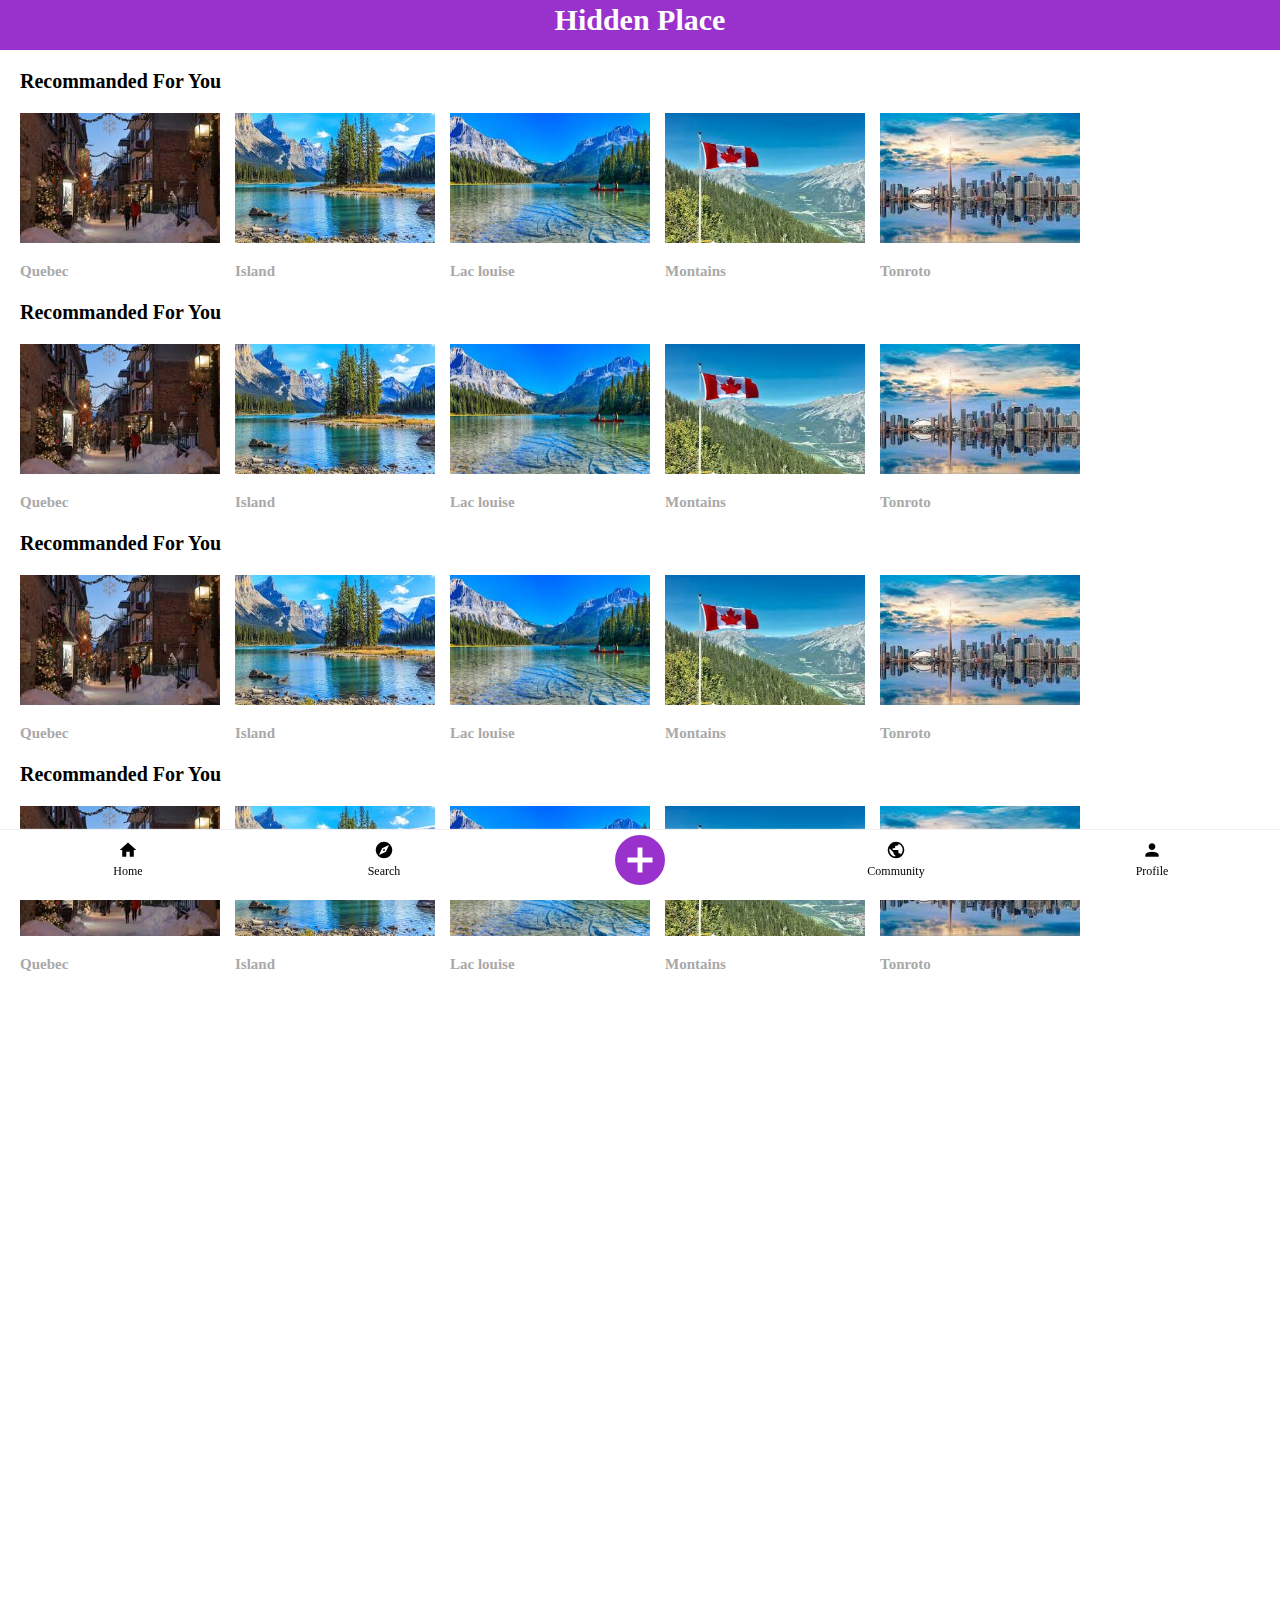
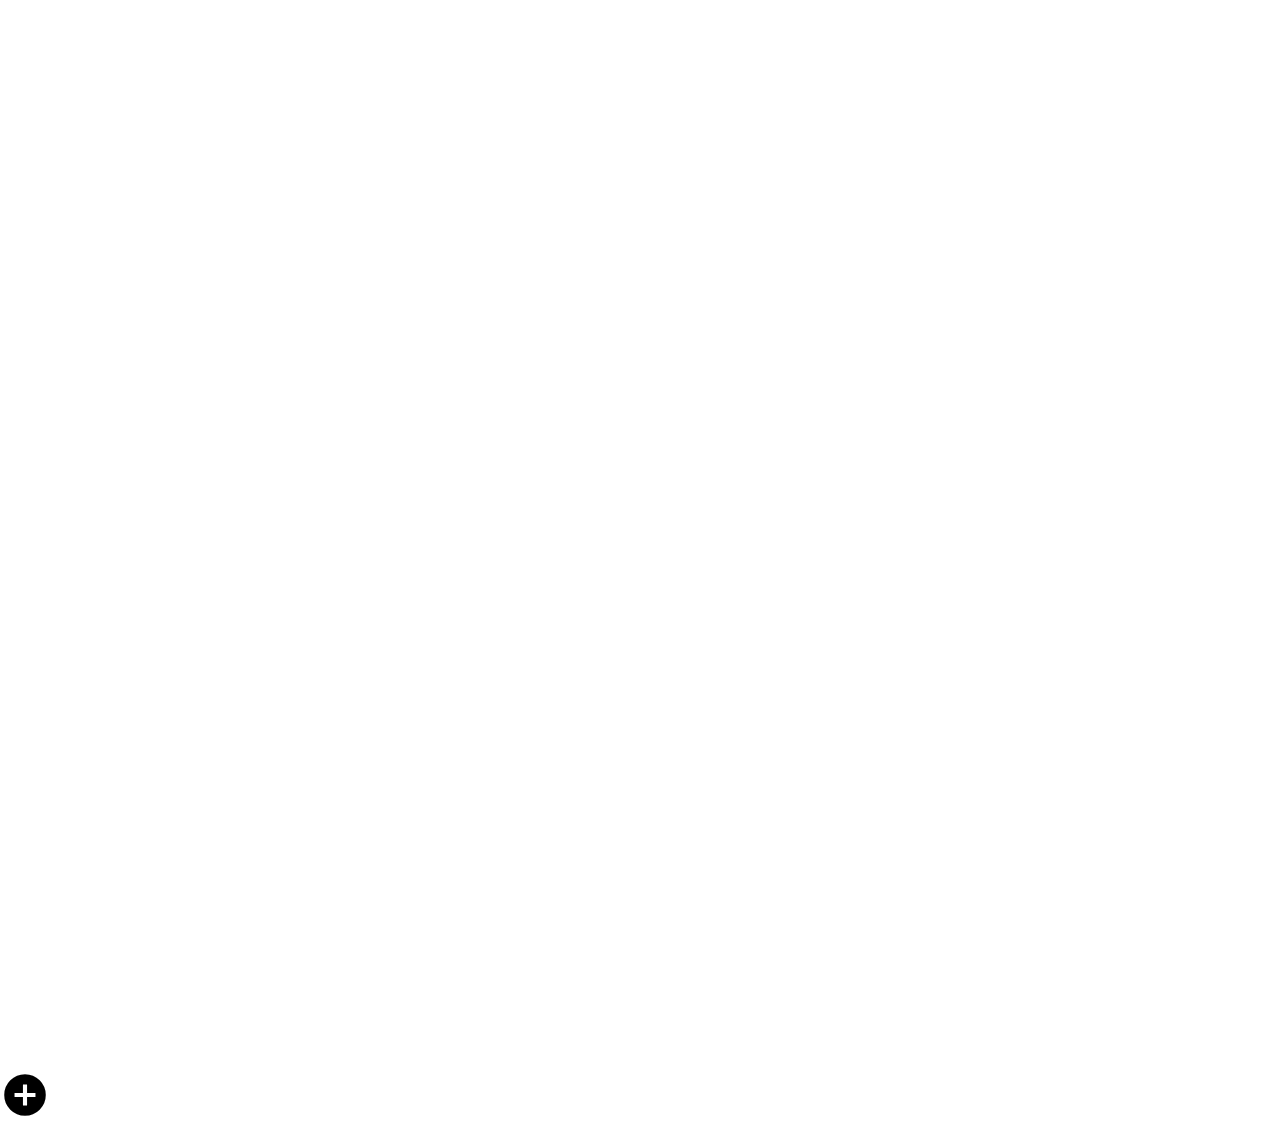
<file: index.html>
<!doctype html>
<html>
    <head>
        <meta charset="utf-8">
        <title>Hello World</title>
        
        <link rel="manifest" href="/manifest.json">
        <link rel="icon" href="favicon.ico" type="image/x-icon" />  
        <link rel="apple-touch-icon" href="images/hello-icon-152.png">
        <meta name="viewport" content="width=device-width, initial-scale=1.0">
        <meta name="theme-color" content="white"/>
        <meta name="apple-mobile-web-app-capable" content="yes">  
        <meta name="apple-mobile-web-app-status-bar-style" content="black"> 
        <meta name="apple-mobile-web-app-title" content="Hello World"> 
        <meta name="msapplication-TileImage" content="images/hello-icon-144.png">  
        <meta name="msapplication-TileColor" content="#FFFFFF">
        
        
        
        <link rel="stylesheet" href="css/nav.css">
        <link href="https://fonts.googleapis.com/icon?family=Material+Icons" rel="stylesheet">
    </head>
    <body>
    
        <div id="screenFiller">Hidden Place</div>
    
        <div class="main">
            <p>Recommanded For You</p> 
            <div class="scrolling-wrapper">
                <div class="card1"><img class="card" src="images/img1.jpeg"><p class="sous-titre">Quebec</p></div>
    
         <div class="card1"><img class="card" src="images/img2.jpeg"><p class="sous-titre">Island</p></div>
                <div class="card1"><img class="card" src="images/img3.jpeg"><p class="sous-titre">Lac louise</p></div>
                <div class="card1"><img class="card" src="images/img4.jpeg"><p class="sous-titre">Montains</p></div>
                <div class="card1"><img class="card" src="images/img5.jpeg"><p class="sous-titre">Tonroto</p></div>
            </div>
                
                 <p>Recommanded For You</p> 
            <div class="scrolling-wrapper">
                <div class="card1"><img class="card" src="images/img1.jpeg"><p class="sous-titre">Quebec</p></div>
    
         <div class="card1"><img class="card" src="images/img2.jpeg"><p class="sous-titre">Island</p></div>
                <div class="card1"><img class="card" src="images/img3.jpeg"><p class="sous-titre">Lac louise</p></div>
                <div class="card1"><img class="card" src="images/img4.jpeg"><p class="sous-titre">Montains</p></div>
                <div class="card1"><img class="card" src="images/img5.jpeg"><p class="sous-titre">Tonroto</p></div>
            </div>
                 <p>Recommanded For You</p> 
            <div class="scrolling-wrapper">
                <div class="card1"><img class="card" src="images/img1.jpeg"><p class="sous-titre">Quebec</p></div>
    
         <div class="card1"><img class="card" src="images/img2.jpeg"><p class="sous-titre">Island</p></div>
                <div class="card1"><img class="card" src="images/img3.jpeg"><p class="sous-titre">Lac louise</p></div>
                <div class="card1"><img class="card" src="images/img4.jpeg"><p class="sous-titre">Montains</p></div>
                <div class="card1"><img class="card" src="images/img5.jpeg"><p class="sous-titre">Tonroto</p></div>
            </div>
                 <p>Recommanded For You</p> 
            <div class="scrolling-wrapper">
                <div class="card1"><img class="card" src="images/img1.jpeg"><p class="sous-titre">Quebec</p></div>
    
         <div class="card1"><img class="card" src="images/img2.jpeg"><p class="sous-titre">Island</p></div>
                <div class="card1"><img class="card" src="images/img3.jpeg"><p class="sous-titre">Lac louise</p></div>
                <div class="card1"><img class="card" src="images/img4.jpeg"><p class="sous-titre">Montains</p></div>
                <div class="card1"><img class="card" src="images/img5.jpeg"><p class="sous-titre">Tonroto</p></div>
  </div>
        </div>
        
    
        <div class="navbar">
            <a href="index.html"><i class="material-icons">home</i><br>Home</a>
            <a href="news.html"><i class="material-icons md-16">explore</i><br>Search</a>
            <a ><i class="material-icons" style="font-size:60px;padding-bottom: 10px;padding-top: 0px;color:darkorchid">add_circle</i></a>
            <a  href="position.html"><i class="material-icons md-16">public</i><br>Community</a>
            <a href="contact.html"><i class="material-icons md-16">person</i><br>Profile</a>
        </div>
        <div id="square">
        <i class="material-icons" style="font-size:50px">add_circle</i>
        </div>

        <script src="js/main.js"></script>
    
    </body>
</html>
</file>
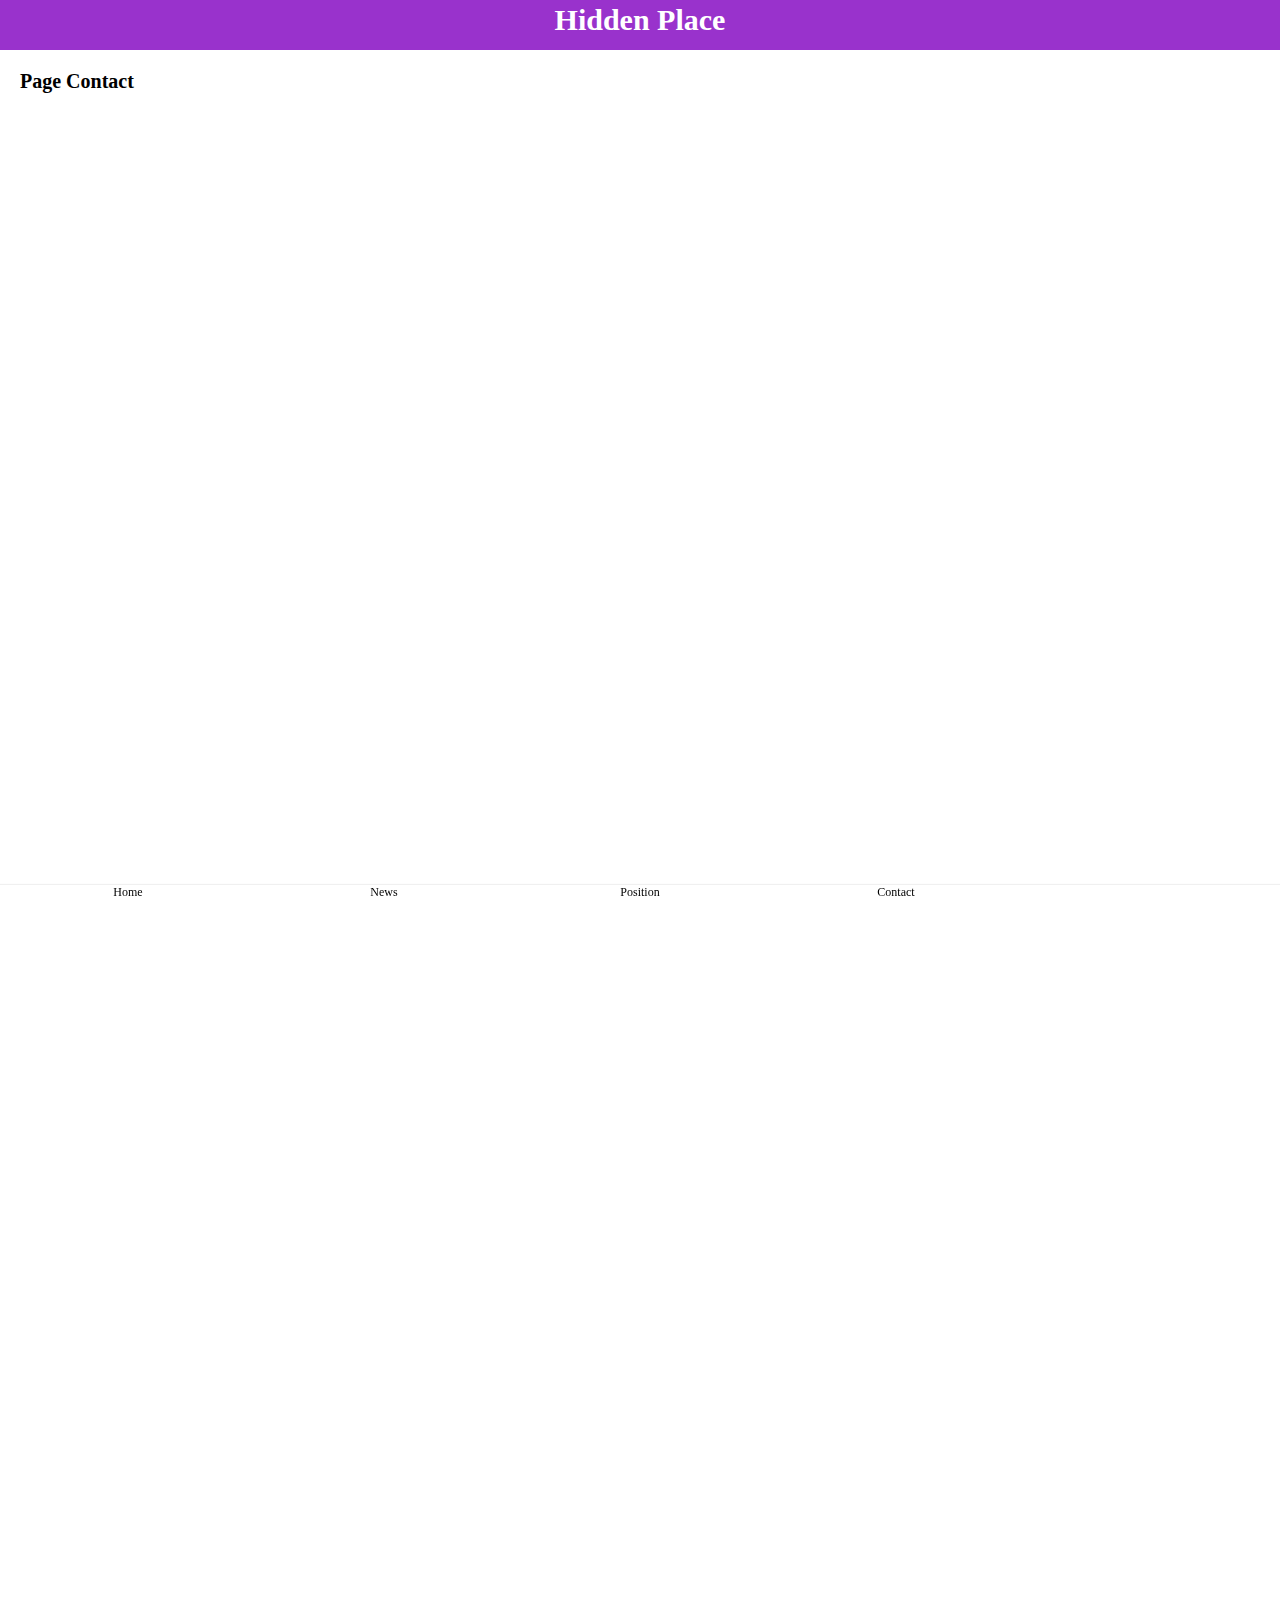
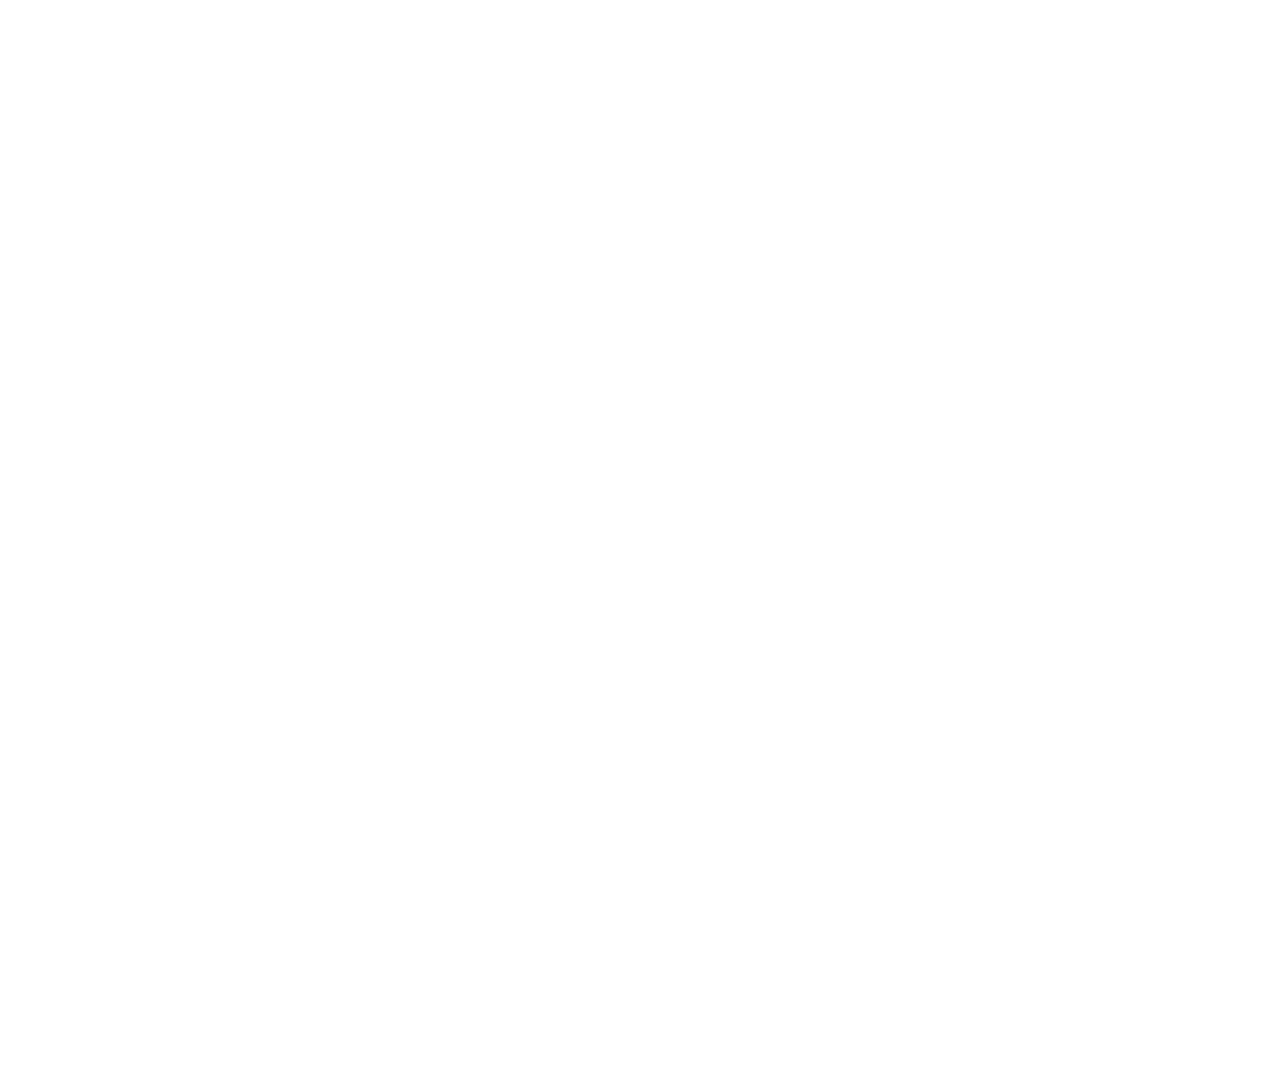
<file: contact.html>
<!doctype html>
<html>
    <head>
        <meta charset="utf-8">
        <title>Hello World</title>
        
        <link rel="manifest" href="/manifest.json">
        <link rel="icon" href="favicon.ico" type="image/x-icon" />  
        <link rel="apple-touch-icon" href="images/hello-icon-152.png">
        <meta name="viewport" content="width=device-width, initial-scale=1.0">
        <meta name="theme-color" content="white"/>
        <meta name="apple-mobile-web-app-capable" content="yes">  
        <meta name="apple-mobile-web-app-status-bar-style" content="black"> 
        <meta name="apple-mobile-web-app-title" content="Hello World"> 
        <meta name="msapplication-TileImage" content="images/hello-icon-144.png">  
        <meta name="msapplication-TileColor" content="#FFFFFF">
        
        
        
        <link rel="stylesheet" href="css/nav.css">
        <link href="https://fonts.googleapis.com/icon?family=Material+Icons" rel="stylesheet">
    </head>
    <body>
    
        <div id="screenFiller">Hidden Place</div>
    
        <div class="main">
            <p>Page Contact</p>   
        </div>
        
    
        <div class="navbar">
             <a href="index.html">Home</a>
            <a href="news.html">News</a>
            <a href="position.html">Position</a>
            <a href="contact.html">Contact</a>
        </div>


        <script src="js/main.js"></script>
    
    </body>
</html>
</file>
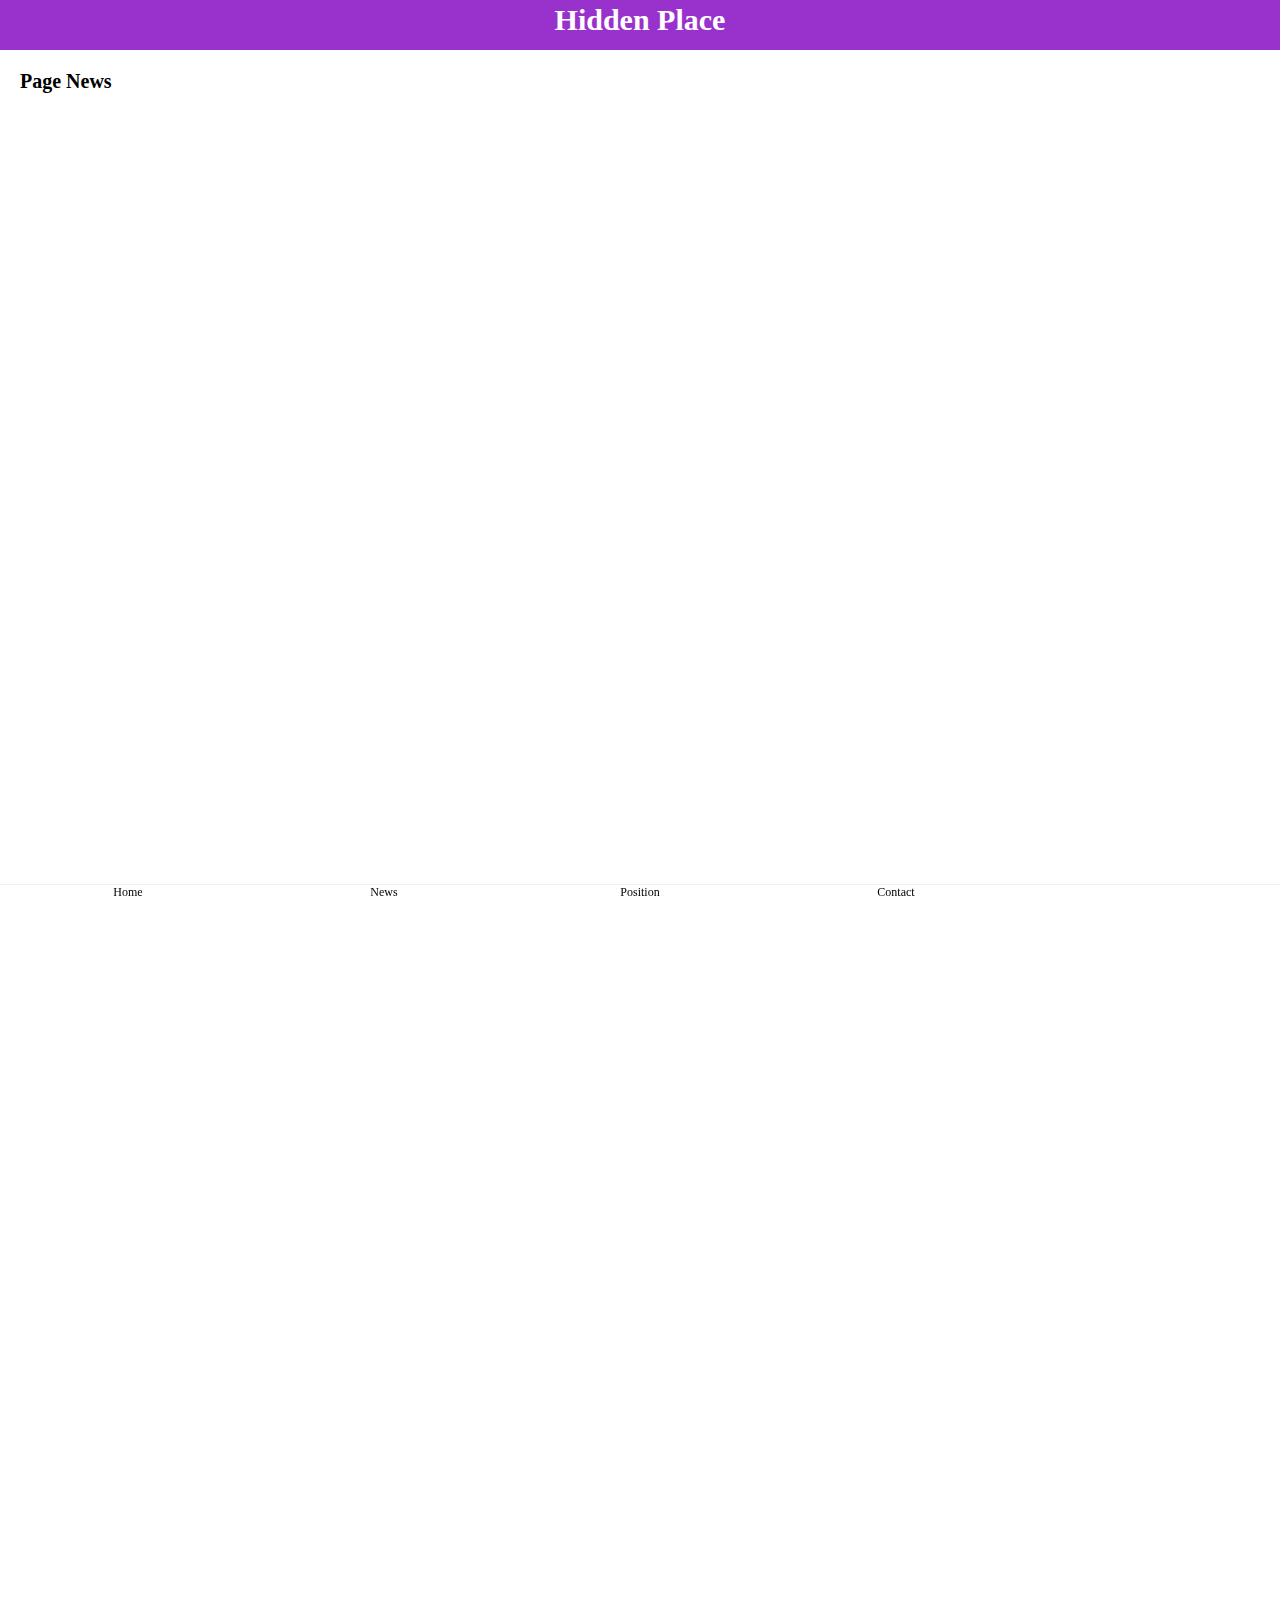
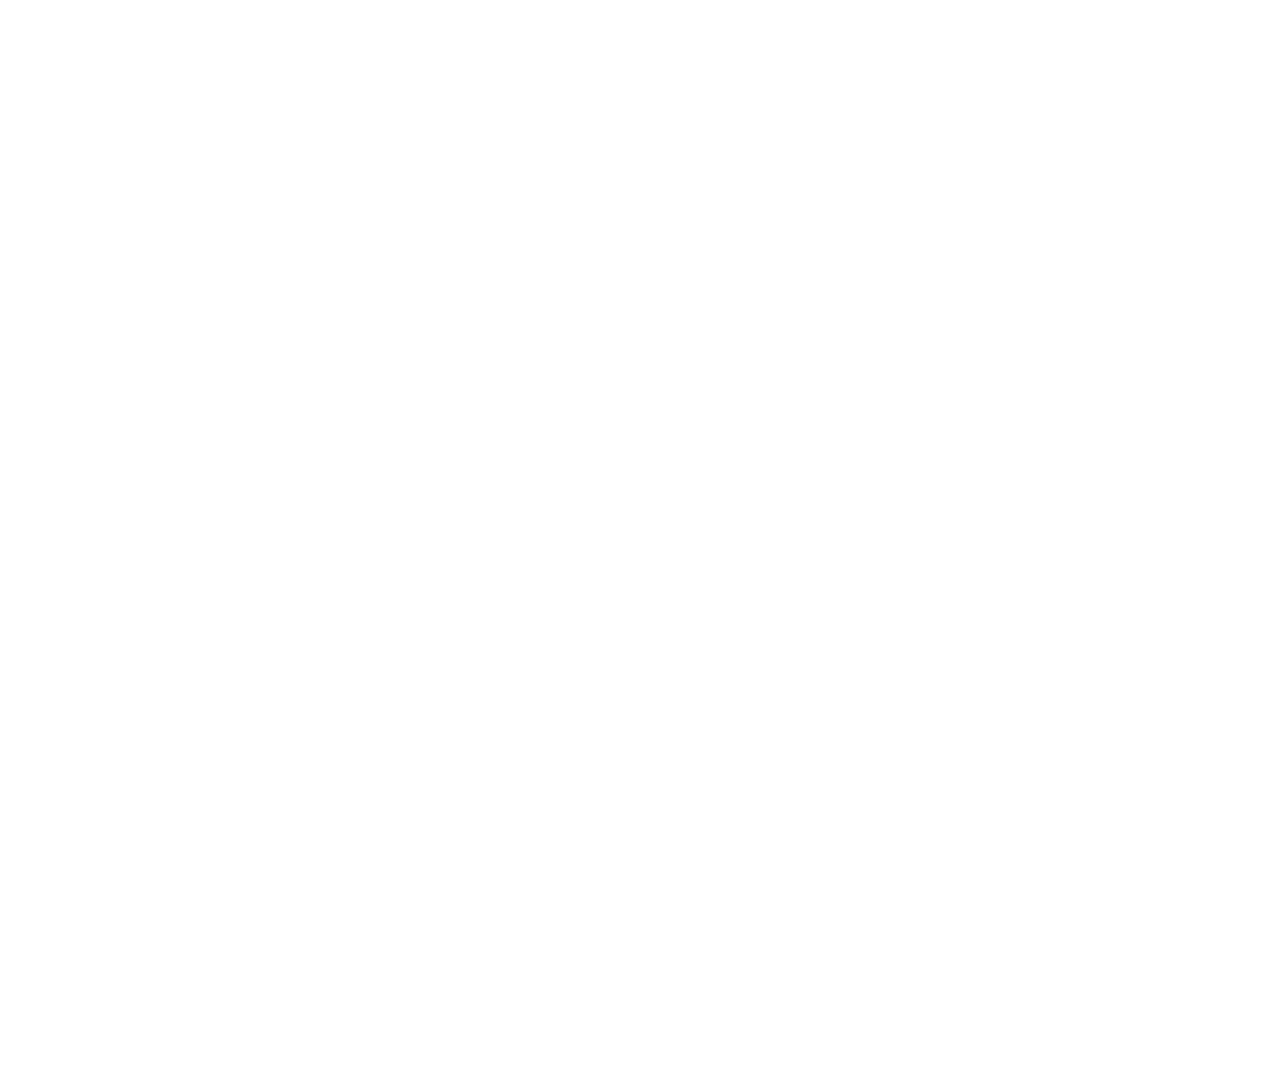
<file: news.html>
<!doctype html>
<html>
    <head>
        <meta charset="utf-8">
        <title>Hello World</title>
        
        <link rel="manifest" href="/manifest.json">
        <link rel="icon" href="favicon.ico" type="image/x-icon" />  
        <link rel="apple-touch-icon" href="images/hello-icon-152.png">
        <meta name="viewport" content="width=device-width, initial-scale=1.0">
        <meta name="theme-color" content="white"/>
        <meta name="apple-mobile-web-app-capable" content="yes">  
        <meta name="apple-mobile-web-app-status-bar-style" content="black"> 
        <meta name="apple-mobile-web-app-title" content="Hello World"> 
        <meta name="msapplication-TileImage" content="images/hello-icon-144.png">  
        <meta name="msapplication-TileColor" content="#FFFFFF">
        
        
        
        <link rel="stylesheet" href="css/nav.css">
        <link href="https://fonts.googleapis.com/icon?family=Material+Icons" rel="stylesheet">
    </head>
    <body>
    
        <div id="screenFiller">Hidden Place</div>
    
        <div class="main">
            <p>Page News</p>   
        </div>
        
    
        <div class="navbar">
            <a href="index.html">Home</a>
            <a href="news.html">News</a>
            <a href="position.html">Position</a>
            <a href="contact.html">Contact</a>
        </div>


        <script src="js/main.js"></script>
    
    </body>
</html>
</file>
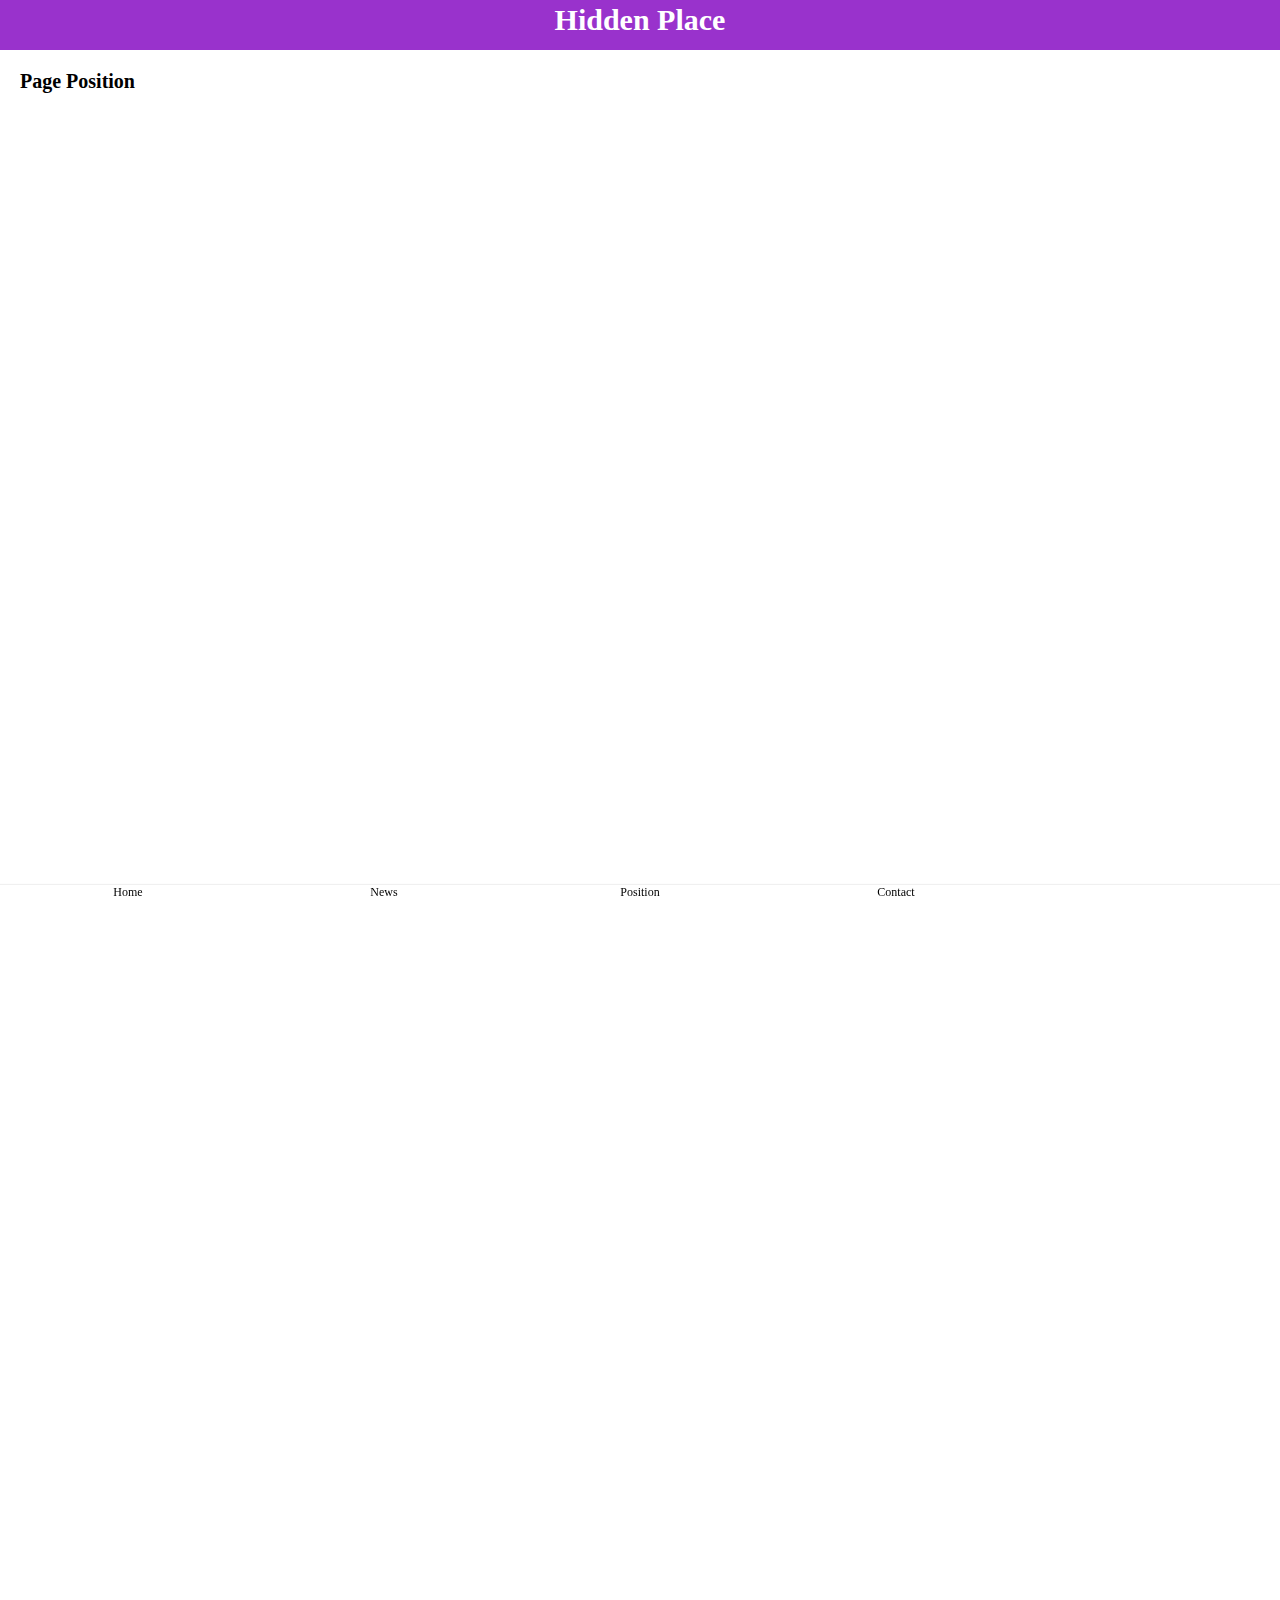
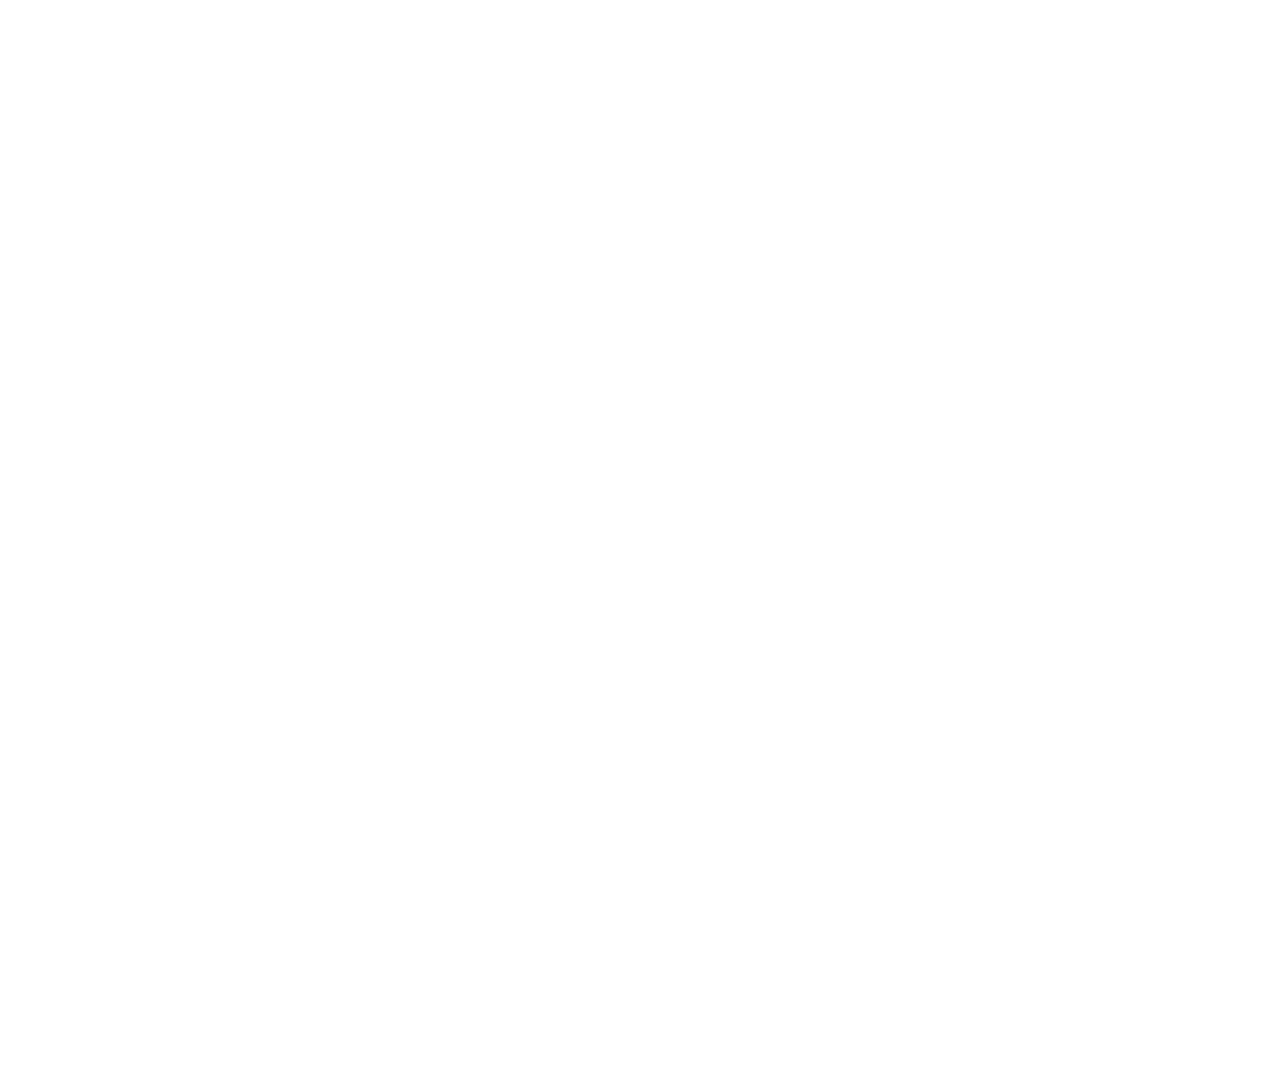
<file: position.html>
<!doctype html>
<html>
    <head>
        <meta charset="utf-8">
        <title>Hello World</title>
        
        <link rel="manifest" href="/manifest.json">
        <link rel="icon" href="favicon.ico" type="image/x-icon" />  
        <link rel="apple-touch-icon" href="images/hello-icon-152.png">
        <meta name="viewport" content="width=device-width, initial-scale=1.0">
        <meta name="theme-color" content="white"/>
        <meta name="apple-mobile-web-app-capable" content="yes">  
        <meta name="apple-mobile-web-app-status-bar-style" content="black"> 
        <meta name="apple-mobile-web-app-title" content="Hello World"> 
        <meta name="msapplication-TileImage" content="images/hello-icon-144.png">  
        <meta name="msapplication-TileColor" content="#FFFFFF">
        
        
        
        <link rel="stylesheet" href="css/nav.css">
        <link href="https://fonts.googleapis.com/icon?family=Material+Icons" rel="stylesheet">
    </head>
    <body>
    
        <div id="screenFiller">Hidden Place</div>
    
        <div class="main">
            <p>Page Position</p>   
        </div>
        
    
        <div class="navbar">
             <a href="index.html">Home</a>
            <a href="news.html">News</a>
            <a href="position.html">Position</a>
            <a href="contact.html">Contact</a>


        <script src="js/main.js"></script>
    
    </body>
</html>
</file>
<file: css/nav.css>
body {margin:0;}

* {box-sizing: border-box}


h2 {color : red;}
.navbar {
  overflow: auto;
  background-color: white;
  position: fixed;
  bottom: 0;
  width: 100%;
    box-shadow:0px -1px 1px rgb(240,240,240);
}

.navbar a {
  float: left;
  width: 20%;
  color: black;
  text-align: center;

  
  text-decoration: none;
  font-size: 12px;
  height:8%;    
   
}

.navbar i {
    font-size:20px;
    padding-top: 10px;
}

.add_cercle {
    font-size: 50px;
}

.navbar a:hover {
  background: #ddd;
  color: black;
}


.main {
    font-weight: bold;
    font-size: 20px;
    margin-top: 70px;
    margin-left: 20px;
    height: 2600px;
}

#screenFiller {
    position: fixed;
    top: 0; right: 0; bottom: 0; left: 0;
    background-color: darkorchid;
    height:50px;
    text-align: center;
    padding: 3px;
    font-weight: bold;
    font-size: 30px;
    color:white;
    z-index: 1;
}

.scrolling-wrapper {
  overflow-x: scroll;
  overflow-y: hidden;
 -webkit-overflow-scrolling: touch;
  white-space: nowrap;
  
  .card {
    display: inline-block;
  }
}

.card1 {

  width: 210px;
  height: 150px;
  
    display: inline-block;
}

.sous-titre {
    font-size:15px;
    color:darkgray;
}

.card {

  width: 200px;
  height: 130px;

}
</file>
